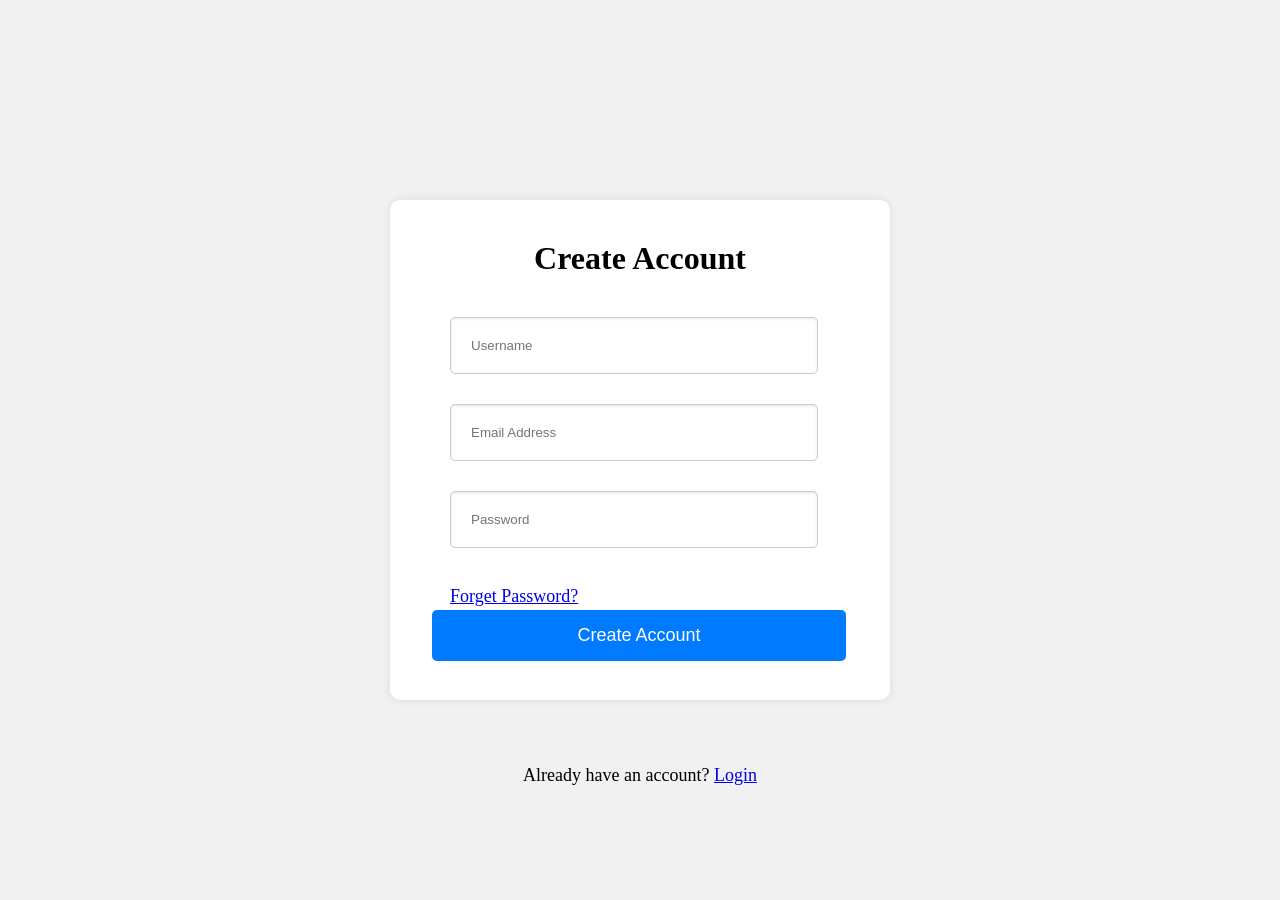
<file: index.html>
<!DOCTYPE html>
<html lang="en">
<head>
    <meta charset="UTF-8">
    <meta name="viewport" content="width=device-width, initial-scale=1.0">
    <title>Create Account</title>
    <link rel="stylesheet" href="style.css">
</head>
<body>

    <div class="container">
        <div class="create-account">
            <h1>Create Account</h1>
            <form>
                <input type="text" id="username" name="username" required placeholder="Username">
                <br>
                <input type="email" id="email" name="email" required placeholder="Email Address">
                <br>
                <input type="password" id="password" name="password" required placeholder="Password">
                <br>
                <a href="forget.html">Forget Password?</a>
                <br>
                <button type="submit">Create Account</button>
            </form>
        </div>
         <div class="login-link1">
            <p>Already have an account? <a href="Login.html">Login</a></p>
        </div>
    </div>
</body>
</html>
</file>
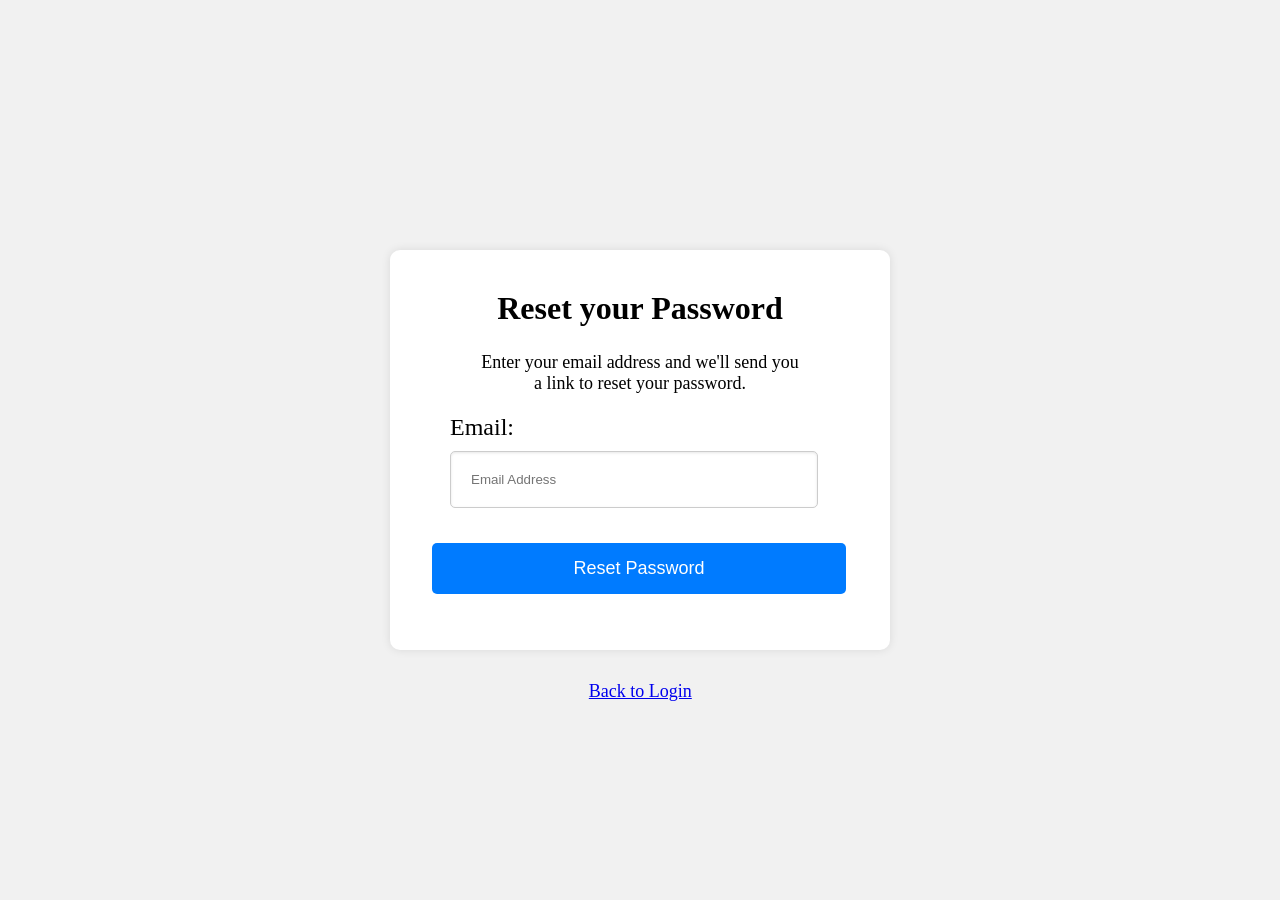
<file: forget.html>
<!DOCTYPE html>
<html lang="en">
<head>
    <meta charset="UTF-8">
    <meta name="viewport" content="width=device-width, initial-scale=1.0">
    <title>Forget Password</title>
    <link rel="stylesheet" href="forget.css">
</head>
<body>
    <div class="container">
        <div class="create-account">
            <h1>Reset your Password</h1>
            <p>Enter your email address and we'll send you <br> a link to reset your password.</p>
            <form>
                <label for="email">Email:</label>
                <input type="email" id="email" name="email" required placeholder="Email Address">
                <br>
                <button type="submit">Reset Password</button>
            </form>
            <a href="Login.html">Back to Login</a>
        </div>
    </div>
    
</body>
</html>
</file>
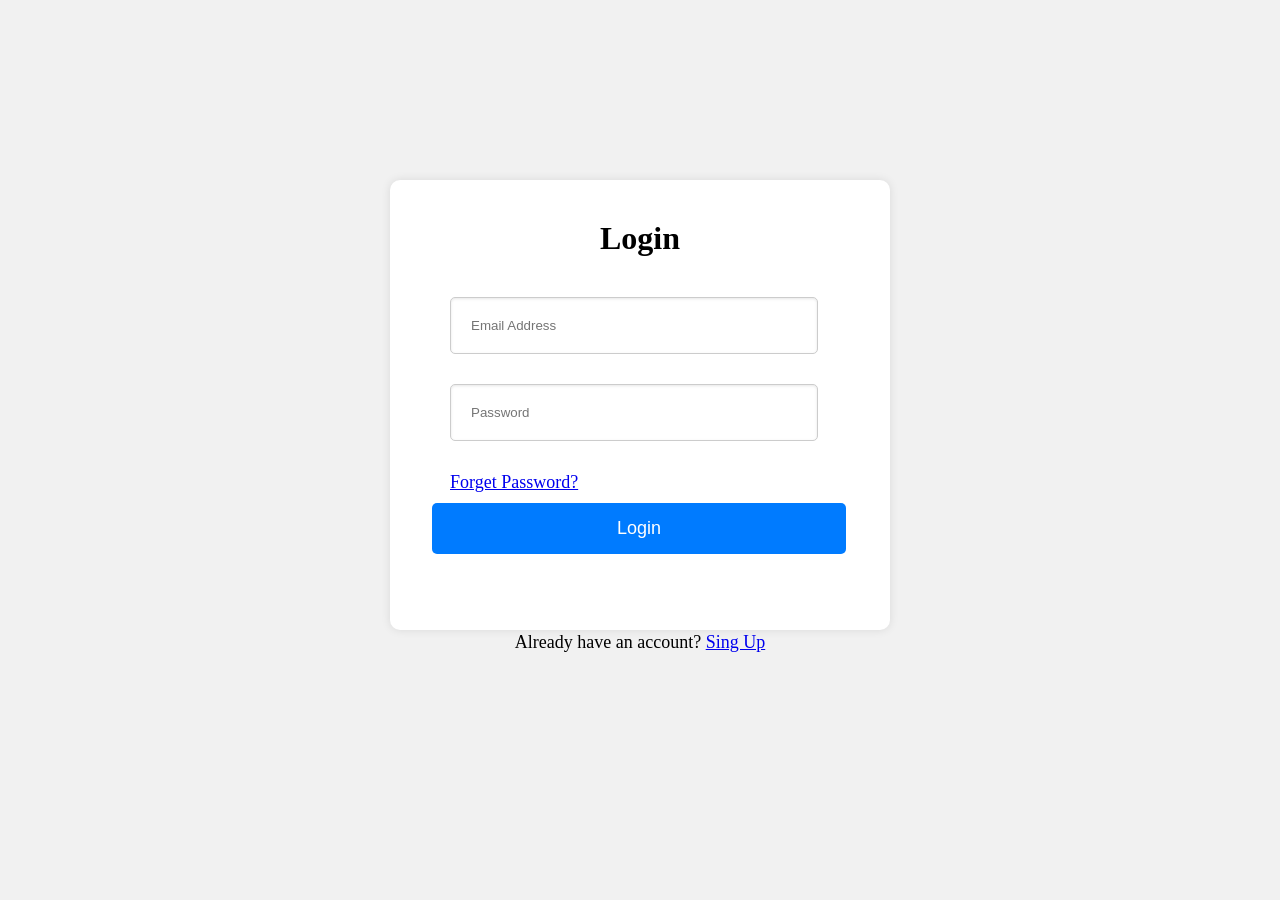
<file: Login.html>
<!DOCTYPE html>
<html lang="en">
<head>
    <meta charset="UTF-8">
    <meta name="viewport" content="width=device-width, initial-scale=1.0">
    <title>Login</title>
    <link rel="stylesheet" href="login.css">
</head>
<body>
    <!-- create accoount -->
   <div class="container">
        <div class="create-account">
            <h1>Login</h1>
            <form>
                <input type="email" id="email" name="email" required placeholder="Email Address">
                <br>
                <input type="password" id="password" name="password" required placeholder="Password">
                <br>
                <a href="forget.html">Forget Password?</a>
                <br>
                <button type="submit">Login</button>
            </form>
        </div>
   
        <div class="login-link2">
                <p>Already have an account? <a href="index.html">Sing Up</a></p>

        </div>
   </div>
</body>
</html>
</file>
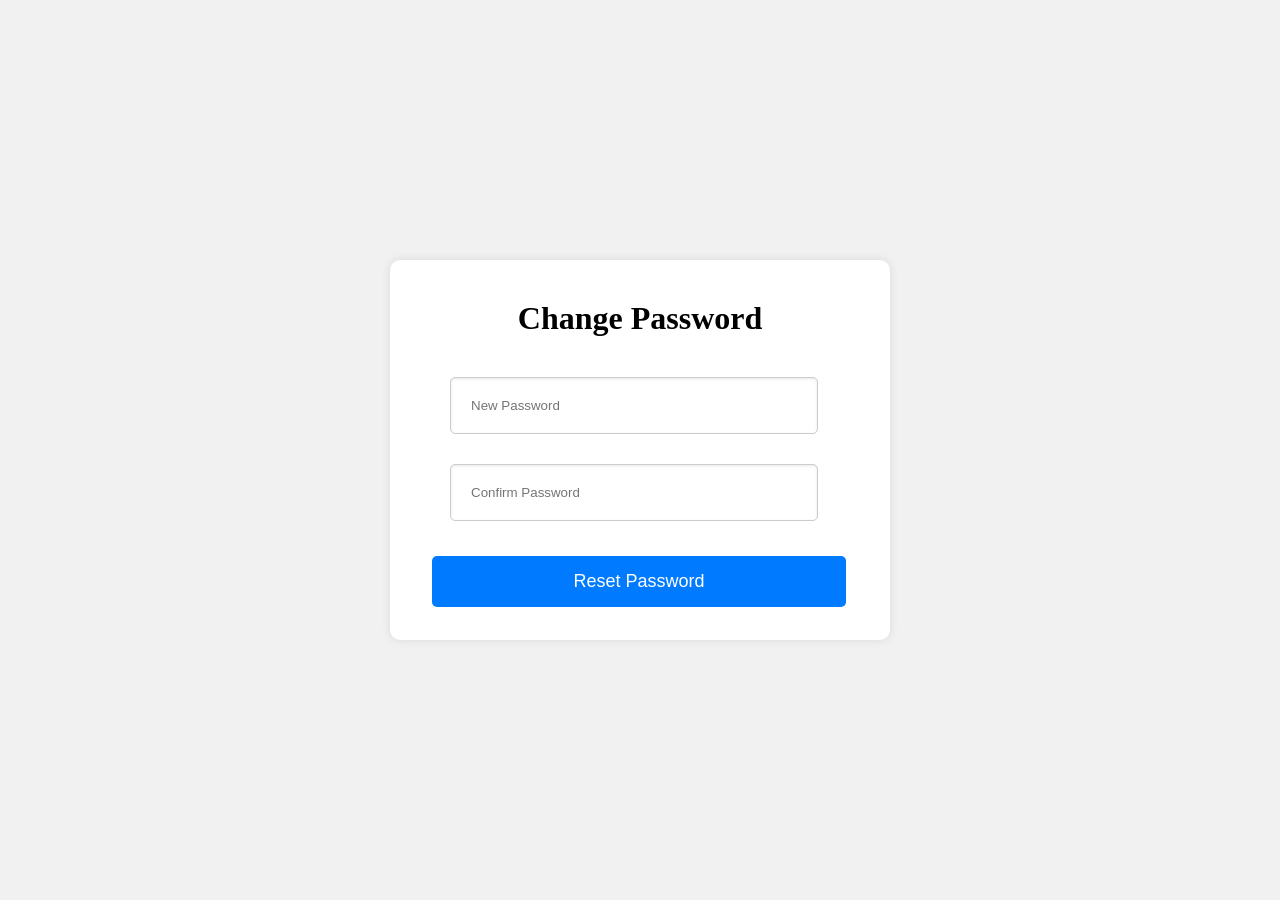
<file: Newpassword.html>
<!DOCTYPE html>
<html lang="en">
<head>
    <meta charset="UTF-8">
    <meta name="viewport" content="width=device-width, initial-scale=1.0">
    <title>Change Password</title>
    <link rel="stylesheet" href="style.css">
</head>
<body>
    <div class="container">
        <div class="create-account" style="height: 380px;">
            <h1>Change Password</h1>
            <form>
                <input type="password" id="new-password" name="new-password" required placeholder="New Password">
                <br>
                <input type="password" id="confirm-password" name="confirm-password" required placeholder="Confirm Password">
                <br>
                <button type="submit">Reset Password</button>
            </form>
        </div>
    </div>
</body>
</html>
</file>
<file: style.css>
*{
    margin: 0;
    padding: 0;
    box-sizing: border-box;
}
body{
    background-color: #f1f1f1;
}

.container{
    width: 100%;
    height: 100vh;
    display: flex;
    justify-content: center;
    align-items: center; 
    position: relative;
}

.create-account{
    background-color: #fff;
    width: 500px;
    height: 500px;
    border-radius: 10px;
    box-shadow: 0 0 10px rgba(0,0,0,0.1);
}

.create-account h1{
    margin-top: 20px;
    padding: 20px;
    text-align: center;
}

form{
    padding: 20px;
    font-size: 24px;
}



form input{
    width: 80%;
    padding: 20px;
    margin-bottom: 30px;
    border: 1px solid #ccc;
    border-radius: 5px;
    margin-left: 40px;
    box-shadow: inset 0 1px 3px rgba(0,0,0,0.1);
}

form a{
    position: absolute;
    top: 64%;
    text-align: center;
    font-size: 18px;
    margin-top: 10px;
    margin-left: 40px;
}

button{
    width: 90%;
    padding: 15px;
    margin-top: 5px;
    margin-left: 22px;
    background-color: #007bff;
    color: #fff;
    font-size: 18px;
    border: none;
    border-radius: 5px;
    cursor: pointer;
}

button:hover{
    background-color: #0056b3;
}

.login-link1{
    position: absolute;
    top: 85%;
    text-align: center;
    font-size: large;
    width: 100%;
}
</file>
<file: forget.css>
*{
    margin: 0;
    padding: 0;
    box-sizing: border-box;
}
body{
    background-color: #f1f1f1;
}

.container{
    width: 100%;
    height: 100vh;
    display: flex;
    justify-content: center;
    align-items: center; 
    position: relative;
}

.create-account{
    background-color: #fff;
    width: 500px;
    height: 400px;
    border-radius: 10px;
    box-shadow: 0 0 10px rgba(0,0,0,0.1);
}

.create-account h1{
    margin-top: 20px;
    padding: 20px;
    text-align: center;
}

.create-account p{
    text-align: center;
    font-size: 18px;
    margin-top: 5px;
}

form{
    padding: 20px;
    font-size: 24px;
}

form label{
    display: block;
    margin-bottom: 10px;
    font-size: 24px;
    margin-left: 40px;
}

form input{
    width: 80%;
    padding: 20px;
    margin-bottom: 30px;
    border: 1px solid #ccc;
    border-radius: 5px;
    margin-left: 40px;
    box-shadow: inset 0 1px 3px rgba(0,0,0,0.1);

}

.container a{
    position: absolute;
    top: 74%;
    left: 46%;
    text-align: center;
    font-size: 18px;
    margin-top: 15px;
}

button{
    width: 90%;
    padding: 15px;
    margin-top: 5px;
    margin-left: 22px;
    background-color: #007bff;
    color: #fff;
    font-size: 18px;
    border: none;
    border-radius: 5px;
    cursor: pointer;
}

button:hover{
    background-color: #0056b3;
}
</file>
<file: login.css>
*{
    margin: 0;
    padding: 0;
    box-sizing: border-box;
}
body{
    background-color: #f1f1f1;
}

.container{
    width: 100%;
    height: 90vh;
    display: flex;
    justify-content: center;
    align-items: center; 
    position: relative;
}

.create-account{
    background-color: #fff;
    width: 500px;
    height: 450px;
    border-radius: 10px;
    box-shadow: 0 0 10px rgba(0,0,0,0.1);
}

.create-account h1{
    margin-top: 20px;
    padding: 20px;
    text-align: center;
}

form{
    padding: 20px;
    font-size: 24px;
}



form input{
    width: 80%;
    padding: 20px;
    margin-bottom: 30px;
    border: 1px solid #ccc;
    border-radius: 5px;
    margin-left: 40px;
    box-shadow: inset 0 1px 3px rgba(0,0,0,0.1);
}
form a{
    position: absolute;
    top: 57%;
    text-align: center;
    font-size: 18px;
    margin-top: 10px;
    margin-left: 40px;
}

button{
    width: 90%;
    padding: 15px;
    margin-top: 5px;
    margin-left: 22px;
    background-color: #007bff;
    color: #fff;
    font-size: 18px;
    border: none;
    border-radius: 5px;
    cursor: pointer;
}
button:hover{
    background-color: #0056b3;
}

.login-link2{
    position: absolute;
    top: 78%;
    text-align: center;
    font-size: large;
    width: 100%;
}
</file>
